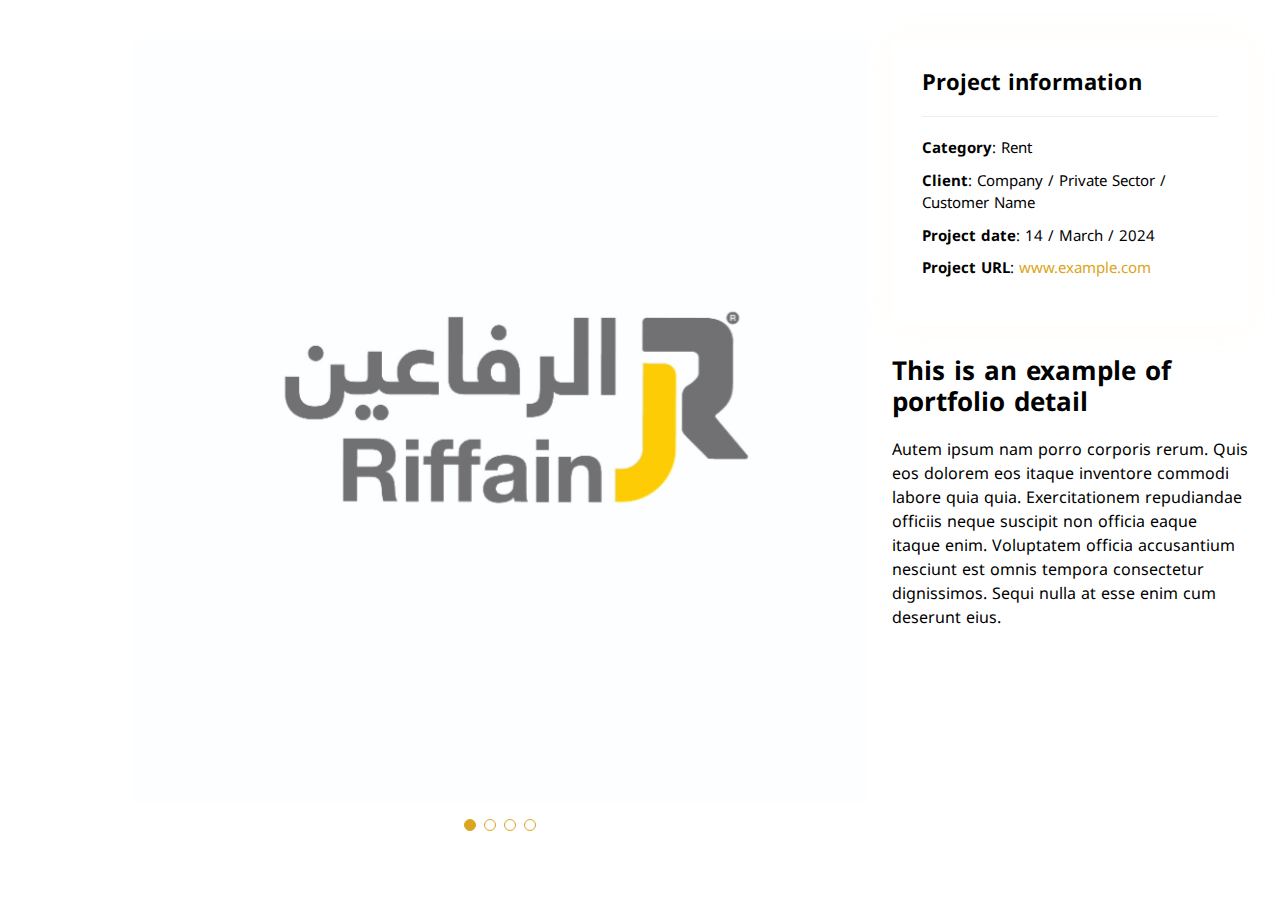
<file: AlRiffain-main/portfolio-details.html>
<!DOCTYPE html>
<html lang="en">

<head>
    <meta charset="utf-8">
    <meta content="width=device-width, initial-scale=1.0" name="viewport">

    <title>AlRiffain Details | Project 1</title>
    <meta content="" name="description">
    <meta content="" name="keywords">

    <!-- Favicons -->
    <link href="assets/img/favicon.png" rel="icon">
    <link href="assets/img/apple-touch-icon.png" rel="apple-touch-icon">

    <!-- Google Fonts -->
    <link href="https://fonts.googleapis.com/css?family=Open+Sans:300,300i,400,400i,600,600i,700,700i|Raleway:300,300i,400,400i,500,500i,600,600i,700,700i|Poppins:300,300i,400,400i,500,500i,600,600i,700,700i" rel="stylesheet">

    <!-- Vendor CSS Files -->
    <link href="assets/vendor/aos/aos.css" rel="stylesheet">
    <link href="assets/vendor/bootstrap/css/bootstrap.min.css" rel="stylesheet">
    <link href="assets/vendor/bootstrap-icons/bootstrap-icons.css" rel="stylesheet">
    <link href="assets/vendor/boxicons/css/boxicons.min.css" rel="stylesheet">
    <link href="assets/vendor/glightbox/css/glightbox.min.css" rel="stylesheet">
    <link href="assets/vendor/swiper/swiper-bundle.min.css" rel="stylesheet">

    <!--  Main CSS File -->
    <link href="assets/css/style.css" rel="stylesheet">

</head>

<body>

    <main id="main">

        <!-- ======= Portfolio Details Section ======= -->
        <section id="portfolio-details" class="portfolio-details">
            <div class="container">

                <div class="row gy-4">

                    <div class="col-lg-8">
                        <div class="portfolio-details-slider swiper">
                            <div class="swiper-wrapper align-items-center">

                                <div class="swiper-slide">
                                    <img src="assets/img/LOGORIFFA.png" alt="">
                                </div>

                                <div class="swiper-slide">
                                    <img src="assets/img/LOGORIFFA.png" alt="">
                                </div>

                                <div class="swiper-slide">
                                    <img src="assets/img/LOGORIFFA.png" alt="">
                                </div>

                                <div class="swiper-slide">
                                    <img src="assets/img/LOGORIFFA.png" alt="">
                                </div>

                            </div>
                            <div class="swiper-pagination"></div>
                        </div>
                    </div>

                    <div class="col-lg-4">
                        <div class="portfolio-info">
                            <h3>Project information</h3>
                            <ul>
                                <li><strong>Category</strong>: Rent</li>
                                <li><strong>Client</strong>: Company / Private Sector / Customer Name</li>
                                <li><strong>Project date</strong>: 14 / March / 2024</li>
                                <li><strong>Project URL</strong>: <a href="#">www.example.com</a></li>
                            </ul>
                        </div>
                        <div class="portfolio-description">
                            <h2>This is an example of portfolio detail</h2>
                            <p>
                                Autem ipsum nam porro corporis rerum. Quis eos dolorem eos itaque inventore commodi labore quia quia. Exercitationem repudiandae officiis neque suscipit non officia eaque itaque enim. Voluptatem officia accusantium nesciunt est omnis tempora consectetur
                                dignissimos. Sequi nulla at esse enim cum deserunt eius.
                            </p>
                        </div>
                    </div>

                </div>

            </div>
        </section>
        <!-- End Portfolio Details Section -->

    </main>
    <!-- End #main -->

    <div id="preloader"></div>
    <a href="#" class="back-to-top d-flex align-items-center justify-content-center"><i class="bi bi-arrow-up-short"></i></a>

    <!-- Vendor JS Files -->
    <script src="assets/vendor/purecounter/purecounter_vanilla.js"></script>
    <script src="assets/vendor/aos/aos.js"></script>
    <script src="assets/vendor/bootstrap/js/bootstrap.bundle.min.js"></script>
    <script src="assets/vendor/glightbox/js/glightbox.min.js"></script>
    <script src="assets/vendor/isotope-layout/isotope.pkgd.min.js"></script>
    <script src="assets/vendor/swiper/swiper-bundle.min.js"></script>
    <script src="assets/vendor/typed.js/typed.umd.js"></script>
    <script src="assets/vendor/waypoints/noframework.waypoints.js"></script>
    <script src="assets/vendor/php-email-form/validate.js"></script>

    <!--  Main JS File -->
    <script src="assets/js/main.js"></script>

</body>

</html>
</file>
<file: AlRiffain-main/assets/css/style.css>
/* General */
 
 @import url('https://fonts.googleapis.com/css2?family=Noto+Kufi+Arabic:wght@300;400;500;600;700;800;900&family=Noto+Serif:wght@300;400;500&display=swap');
 body {
     /* font-family: "Open Sans", sans-serif; */
     font-family: 'Noto Kufi Arabic';
     /* font-family: 'Noto Serif', serif; */
     color: black;
 }
 
 a {
     color: goldenrod;
     text-decoration: none;
 }
 
 a:hover {
     color: goldenrod;
     text-decoration: none;
 }
 
 h1,
 h2,
 h3,
 h4,
 h5,
 h6 {
     /* font-family: "Raleway", sans-serif; */
     font-family: 'Noto Kufi Arabic';
 }
 /*--------------------------------------------------------------
# Back to top button
--------------------------------------------------------------*/
 
 .back-to-top {
     position: fixed;
     visibility: hidden;
     opacity: 0;
     right: 15px;
     bottom: 15px;
     z-index: 996;
     background: rgb(251, 221, 147);
     width: 40px;
     height: 40px;
     border-radius: 50px;
     transition: all 0.4s;
 }
 
 .back-to-top i {
     font-size: 28px;
     color: #fff;
     line-height: 0;
 }
 
 .back-to-top:hover {
     background: goldenrod;
     color: #fff;
 }
 
 .back-to-top.active {
     visibility: visible;
     opacity: 1;
 }
 /*--------------------------------------------------------------
# Preloader
--------------------------------------------------------------*/
 
 #preloader {
     position: fixed;
     top: 0;
     left: 0;
     right: 0;
     bottom: 0;
     z-index: 9999;
     overflow: hidden;
     background: #fff;
 }
 
 #preloader:before {
     content: "";
     position: fixed;
     top: calc(50% - 30px);
     left: calc(50% - 30px);
     border: 6px solid goldenrod;
     border-top-color: #fff;
     border-bottom-color: #fff;
     border-radius: 50%;
     width: 60px;
     height: 60px;
     animation: animate-preloader 1s linear infinite;
 }
 
 @keyframes animate-preloader {
     0% {
         transform: rotate(0deg);
     }
     100% {
         transform: rotate(360deg);
     }
 }
 /*--------------------------------------------------------------
# Disable aos animation delay on mobile devices
--------------------------------------------------------------*/
 
 @media screen and (max-width: 768px) {
     [data-aos-delay] {
         transition-delay: 0 !important;
     }
 }
 /*--------------------------------------------------------------
# Header
--------------------------------------------------------------*/
 
 #header {
     position: fixed;
     top: 0;
     left: 0;
     bottom: 0;
     z-index: 9997;
     transition: all 0.5s;
     padding: 15px;
     overflow-y: auto;
 }
 
 @media (max-width: 991px) {
     #header {
         width: 300px;
         background: #fff;
         border-right: 1px solid black;
         left: -300px;
     }
 }
 
 @media (min-width: 991px) {
     #main {
         margin-left: 100px;
     }
 }
 /*--------------------------------------------------------------
# Navigation Menu
--------------------------------------------------------------*/
 /**
* Desktop Navigation 
*/
 
 .nav-menu {
     padding: 0;
     display: block;
 }
 
 .nav-menu * {
     margin: 0;
     padding: 0;
     list-style: none;
 }
 
 .nav-menu>ul>li {
     position: relative;
     white-space: nowrap;
 }
 
 .nav-menu a,
 .nav-menu a:focus {
     display: flex;
     align-items: center;
     color: black;
     padding: 10px 18px;
     margin-bottom: 8px;
     transition: 0.3s;
     font-size: 15px;
     border-radius: 50px;
     background: #f2f3f5;
     height: 56px;
     width: 100%;
     overflow: hidden;
     transition: 0.3s;
 }
 
 .nav-menu a i,
 .nav-menu a:focus i {
     font-size: 20px;
 }
 
 .nav-menu a span,
 .nav-menu a:focus span {
     padding: 0 5px 0 7px;
     color: #45505b;
 }
 
 @media (min-width: 992px) {
     .nav-menu a,
     .nav-menu a:focus {
         width: 56px;
     }
     .nav-menu a span,
     .nav-menu a:focus span {
         display: none;
         color: #fff;
     }
 }
 
 .nav-menu a:hover,
 .nav-menu .active,
 .nav-menu .active:focus,
 .nav-menu li:hover>a {
     color: #fff;
     background: goldenrod;
 }
 
 .nav-menu a:hover span,
 .nav-menu .active span,
 .nav-menu .active:focus span,
 .nav-menu li:hover>a span {
     color: #fff;
 }
 
 .nav-menu a:hover,
 .nav-menu li:hover>a {
     width: 100%;
     color: #fff;
 }
 
 .nav-menu a:hover span,
 .nav-menu li:hover>a span {
     display: block;
 }
 /**
* Mobile Navigation 
*/
 
 .mobile-nav-toggle {
     position: fixed;
     right: 10px;
     top: 10px;
     z-index: 9998;
     border: 0;
     background: none;
     font-size: 28px;
     transition: all 0.4s;
     outline: none !important;
     line-height: 0;
     cursor: pointer;
     border-radius: 50px;
     padding: 5px;
 }
 
 .mobile-nav-toggle i {
     color: #45505b;
 }
 
 .mobile-nav-active {
     overflow: hidden;
 }
 
 .mobile-nav-active #header {
     left: 0;
 }
 
 .mobile-nav-active .mobile-nav-toggle {
     color: #fff;
     background-color: goldenrod;
 }
 /*--------------------------------------------------------------
# Hero Section
--------------------------------------------------------------*/
 
 #hero {
     width: 100%;
     height: 100vh;
     background: url("../img/LOGORIFFA.png") center left no-repeat;
     background-size: cover;
     position: relative;
 }
 
 @media (min-width: 992px) {
     #hero {
         padding-left: 90px;
     }
 }
 
 #hero:before {
     content: "";
     background: rgba(255, 255, 255, 0.8);
     position: absolute;
     bottom: 0;
     top: 0;
     left: 0;
     right: 0;
 }
 
 #hero h1 {
     margin: 0;
     font-size: 64px;
     font-weight: 700;
     line-height: 56px;
     color: goldenrod;
     font-family: 'Noto Kufi Arabic';
 }
 /* for التأجير, البيع والشراء, التسويق العقاري, الصيانة العامة 24/7, الاستشارات العقارية" */
 
 #hero p {
     color: black;
     margin: 20px 0 0 0;
     font-size: 20px;
     font-family: 'Noto Kufi Arabic';
 }
 
 #hero p span {
     color: goldenrod;
     letter-spacing: 0.1px;
 }
 
 #hero .social-links {
     margin-top: 30px;
 }
 
 #hero .social-links a {
     font-size: 24px;
     display: inline-block;
     color: #45505b;
     line-height: 1;
     margin-right: 20px;
     transition: 0.3s;
 }
 
 #hero .social-links a:hover {
     color: goldenrod;
 }
 
 @media (max-width: 992px) {
     #hero {
         text-align: center;
     }
     #hero h1 {
         font-size: 32px;
         line-height: 36px;
     }
     #hero p {
         margin-top: 10px;
         font-size: 20px;
         line-height: 24px;
     }
 }
 /*--------------------------------------------------------------
# Sections General
--------------------------------------------------------------*/
 
 section {
     padding: 60px 0;
     overflow: hidden;
 }
 
 .section-title {
     text-align: center;
     padding-bottom: 30px;
 }
 
 .section-title h2 {
     font-size: 32px;
     font-weight: bold;
     text-transform: uppercase;
     margin-bottom: 20px;
     padding-bottom: 20px;
     position: relative;
     color: goldenrod;
 }
 
 .section-title h2::before {
     content: "";
     position: absolute;
     display: block;
     width: 120px;
     height: 1px;
     background: #ddd;
     bottom: 1px;
     left: calc(50% - 60px);
 }
 
 .section-title h2::after {
     content: "";
     position: absolute;
     display: block;
     width: 40px;
     height: 3px;
     background: goldenrod;
     bottom: 0;
     left: calc(50% - 20px);
 }
 
 .section-title p {
     margin-bottom: 0;
 }
 /*--------------------------------------------------------------
# About
--------------------------------------------------------------*/
 
 .about .content h3 {
     font-weight: 700;
     font-size: 26px;
     color: black;
 }
 
 .about .content ul {
     list-style: none;
     padding: 0;
 }
 
 .about .content ul li {
     margin-bottom: 20px;
     display: flex;
     align-items: center;
 }
 
 .about .content ul strong {
     margin-right: 10px;
 }
 
 .about .content ul i {
     font-size: 16px;
     margin-right: 5px;
     color: goldenrod;
     line-height: 0;
 }
 
 .about .content p:last-child {
     margin-bottom: 0;
 }
 /*--------------------------------------------------------------
# Services
--------------------------------------------------------------*/
 
 .services .count-box {
     padding: 30px 30px 25px 30px;
     margin-top: 30px;
     width: 100%;
     position: relative;
     text-align: center;
     background: #fff;
 }
 
 .services .count-box i {
     position: absolute;
     top: -25px;
     left: 50%;
     transform: translateX(-50%);
     font-size: 24px;
     background: goldenrod;
     color: #fff;
     border-radius: 50px;
     display: inline-flex;
     align-items: center;
     justify-content: center;
     width: 48px;
     height: 48px;
 }
 
 .services .count-box span {
     font-size: 36px;
     display: block;
     font-weight: 600;
     color: black;
 }
 
 .services .count-box p {
     padding: 0;
     margin: 0;
     /* font-family: "Raleway", sans-serif; */
     font-family: 'Noto Kufi Arabic';
     font-size: 14px;
 }
 /*--------------------------------------------------------------
# Skills
--------------------------------------------------------------*/
 
 .skills .progress {
     height: 60px;
     display: block;
     background: none;
     border-radius: 0;
 }
 
 .skills .progress .skill {
     padding: 10px 0;
     margin: 0;
     text-transform: uppercase;
     display: block;
     font-weight: 600;
     /* font-family: "Poppins", sans-serif; */
     font-family: 'Noto Kufi Arabic';
     color: black;
 }
 
 .skills .progress .skill .val {
     float: right;
     font-style: normal;
 }
 
 .skills .progress-bar-wrap {
     background: #f2f3f5;
 }
 
 .skills .progress-bar {
     width: 1px;
     height: 10px;
     transition: 0.9s;
     background-color: goldenrod;
 }
 /*--------------------------------------------------------------
# history
--------------------------------------------------------------*/
 /* this is Google material icons UI for history icon */
 
 .material-symbols-outlined {
     font-variation-settings: 'FILL' 0, 'wght' 400, 'GRAD' 0, 'opsz' 24
 }
 /* -------------------- */
 
 .history .history-title {
     font-size: 26px;
     font-weight: 700;
     margin-top: 20px;
     margin-bottom: 20px;
     color: goldenrod;
 }
 
 .history .history-item {
     padding: 0 0 20px 20px;
     margin-top: -2px;
     border-left: 2px solid goldenrod;
     position: relative;
 }
 
 .history .history-item h4 {
     line-height: 18px;
     font-size: 18px;
     font-weight: 600;
     text-transform: uppercase;
     /* font-family: "Poppins", sans-serif; */
     font-family: 'Noto Kufi Arabic';
     font-family: 'Tinos', serif;
     color: black;
     margin-bottom: 10px;
 }
 
 @import url('https://fonts.googleapis.com/css2?family=Tinos&display=swap');
 .history .history-item h5 {
     font-size: 16px;
     background: #f5f3e6;
     padding: 5px 15px;
     display: inline-block;
     font-weight: 600;
     margin-bottom: 10px;
 }
 
 .history .history-item ul {
     padding-left: 20px;
 }
 
 .history .history-item ul li {
     padding-bottom: 10px;
 }
 
 .history .history-item:last-child {
     padding-bottom: 0;
 }
 
 .history .history-item::before {
     content: "";
     position: absolute;
     width: 16px;
     height: 16px;
     border-radius: 50px;
     left: -9px;
     top: 0;
     background: #fff;
     border: 2.7px solid goldenrod;
 }
 /*--------------------------------------------------------------
# Portfolio
--------------------------------------------------------------*/
 
 .portfolio .portfolio-item {
     margin-bottom: 30px;
 }
 
 .portfolio #portfolio-flters {
     padding: 0;
     margin: 0 auto 25px auto;
     list-style: none;
     text-align: center;
     background: #fff;
     border-radius: 50px;
     padding: 2px 15px;
 }
 
 .portfolio #portfolio-flters li {
     cursor: pointer;
     display: inline-block;
     padding: 10px 15px;
     font-size: 14px;
     font-weight: 600;
     line-height: 1;
     text-transform: uppercase;
     color: black;
     margin-bottom: 5px;
     transition: all 0.3s ease-in-out;
 }
 
 .portfolio #portfolio-flters li:hover,
 .portfolio #portfolio-flters li.filter-active {
     color: goldenrod;
 }
 
 .portfolio #portfolio-flters li:last-child {
     margin-right: 0;
 }
 
 .portfolio .portfolio-wrap {
     transition: 0.3s;
     position: relative;
     overflow: hidden;
     z-index: 1;
     background: rgba(255, 255, 255, 0.8);
 }
 
 .portfolio .portfolio-wrap::before {
     content: "";
     background: rgba(255, 255, 255, 0.7);
     position: absolute;
     left: 30px;
     right: 30px;
     top: 30px;
     bottom: 30px;
     transition: all ease-in-out 0.3s;
     z-index: 2;
     opacity: 0;
 }
 
 .portfolio .portfolio-wrap .portfolio-info {
     opacity: 0;
     position: absolute;
     top: 0;
     left: 0;
     right: 0;
     bottom: 0;
     text-align: center;
     z-index: 3;
     transition: all ease-in-out 0.3s;
     display: flex;
     flex-direction: column;
     justify-content: center;
     align-items: center;
 }
 
 .portfolio .portfolio-wrap .portfolio-info::before {
     display: block;
     content: "";
     width: 48px;
     height: 48px;
     position: absolute;
     top: 35px;
     left: 35px;
     border-top: 3px solid goldenrod;
     border-left: 3px solid goldenrod;
     transition: all 0.5s ease 0s;
     z-index: 9994;
 }
 
 .portfolio .portfolio-wrap .portfolio-info::after {
     display: block;
     content: "";
     width: 48px;
     height: 48px;
     position: absolute;
     bottom: 35px;
     right: 35px;
     border-bottom: 3px solid goldenrod;
     border-right: 3px solid goldenrod;
     transition: all 0.5s ease 0s;
     z-index: 9994;
 }
 
 .portfolio .portfolio-wrap .portfolio-info h4 {
     font-size: 20px;
     color: goldenrod;
     font-weight: 600;
 }
 
 .portfolio .portfolio-wrap .portfolio-info p {
     color: black;
     font-size: 14px;
     text-transform: uppercase;
     padding: 0;
     margin: 0;
 }
 
 .portfolio .portfolio-wrap .portfolio-links {
     text-align: center;
     z-index: 4;
 }
 
 .portfolio .portfolio-wrap .portfolio-links a {
     color: black;
     margin: 0 2px;
     font-size: 28px;
     display: inline-block;
     transition: 0.3s;
 }
 
 .portfolio .portfolio-wrap .portfolio-links a:hover {
     color: goldenrod;
 }
 
 .portfolio .portfolio-wrap:hover::before {
     top: 0;
     left: 0;
     right: 0;
     bottom: 0;
     opacity: 1;
 }
 
 .portfolio .portfolio-wrap:hover .portfolio-info {
     opacity: 1;
 }
 
 .portfolio .portfolio-wrap:hover .portfolio-info::before {
     top: 15px;
     left: 15px;
 }
 
 .portfolio .portfolio-wrap:hover .portfolio-info::after {
     bottom: 15px;
     right: 15px;
 }
 /*--------------------------------------------------------------
# Portfolio Details
--------------------------------------------------------------*/
 
 .portfolio-details {
     padding-top: 40px;
 }
 
 .portfolio-details .portfolio-details-slider img {
     width: 100%;
 }
 
 .portfolio-details .portfolio-details-slider .swiper-pagination {
     margin-top: 20px;
     position: relative;
 }
 
 .portfolio-details .portfolio-details-slider .swiper-pagination .swiper-pagination-bullet {
     width: 12px;
     height: 12px;
     background-color: #fff;
     opacity: 1;
     border: 1px solid goldenrod;
 }
 
 .portfolio-details .portfolio-details-slider .swiper-pagination .swiper-pagination-bullet-active {
     background-color: goldenrod;
 }
 
 .portfolio-details .portfolio-info {
     padding: 30px;
     box-shadow: 0px 0 30px rgba(251, 221, 147, 0.08);
 }
 
 .portfolio-details .portfolio-info h3 {
     font-size: 22px;
     font-weight: 700;
     margin-bottom: 20px;
     padding-bottom: 20px;
     border-bottom: 1px solid #eee;
 }
 
 .portfolio-details .portfolio-info ul {
     list-style: none;
     padding: 0;
     font-size: 15px;
 }
 
 .portfolio-details .portfolio-info ul li+li {
     margin-top: 10px;
 }
 
 .portfolio-details .portfolio-description {
     padding-top: 30px;
 }
 
 .portfolio-details .portfolio-description h2 {
     font-size: 26px;
     font-weight: 700;
     margin-bottom: 20px;
 }
 
 .portfolio-details .portfolio-description p {
     padding: 0;
 }
 /*--------------------------------------------------------------
# Services
--------------------------------------------------------------*/
 
 .services .icon-box {
     text-align: center;
     padding: 70px 20px 80px 20px;
     transition: all ease-in-out 0.3s;
     background: #fff;
     box-shadow: 0px 5px 90px 0px rgba(251, 221, 147, 0.05);
 }
 
 .services .icon-box .icon {
     margin: 0 auto;
     width: 100px;
     height: 100px;
     display: flex;
     align-items: center;
     justify-content: center;
     transition: ease-in-out 0.3s;
     position: relative;
 }
 
 .services .icon-box .icon i {
     font-size: 36px;
     transition: 0.5s;
     position: relative;
 }
 
 .services .icon-box .icon svg {
     position: absolute;
     top: 0;
     left: 0;
 }
 
 .services .icon-box .icon svg path {
     transition: 0.5s;
     fill: #f5f5f5;
 }
 
 .services .icon-box h4 {
     font-weight: 600;
     margin: 10px 0 15px 0;
     font-size: 22px;
 }
 
 .services .icon-box h4 a {
     color: black;
     transition: ease-in-out 0.3s;
 }
 
 .services .icon-box p {
     line-height: 24px;
     font-size: 14px;
     margin-bottom: 0;
 }
 
 .services .icon-box:hover {
     border-color: #fff;
     box-shadow: 0px 0 35px 0 rgba(251, 221, 147, 0.82);
 }
 
 .services .iconbox-blue i {
     color: goldenrod;
 }
 
 .services .iconbox-blue:hover .icon i {
     color: whitesmoke;
 }
 
 .services .iconbox-blue:hover .icon path {
     fill: goldenrod;
 }
 
 .services .iconbox-orange i {
     color: goldenrod;
 }
 
 .services .iconbox-orange:hover .icon i {
     color: whitesmoke;
 }
 
 .services .iconbox-orange:hover .icon path {
     fill: goldenrod;
 }
 
 .services .iconbox-pink i {
     color: goldenrod;
 }
 
 .services .iconbox-pink:hover .icon i {
     color: whitesmoke;
 }
 
 .services .iconbox-pink:hover .icon path {
     fill: goldenrod;
 }
 
 .services .iconbox-yellow i {
     color: goldenrod;
 }
 
 .services .iconbox-yellow:hover .icon i {
     color: whitesmoke;
 }
 
 .services .iconbox-yellow:hover .icon path {
     fill: goldenrod;
 }
 
 .services .iconbox-red i {
     color: goldenrod;
 }
 
 .services .iconbox-red:hover .icon i {
     color: whitesmoke;
 }
 
 .services .iconbox-red:hover .icon path {
     fill: goldenrod;
 }
 
 .services .iconbox-teal i {
     color: goldenrod;
 }
 
 .services .iconbox-teal:hover .icon i {
     color: whitesmoke;
 }
 
 .services .iconbox-teal:hover .icon path {
     fill: goldenrod;
 }
 /*--------------------------------------------------------------
# Testimonials
--------------------------------------------------------------*/
 
 .testimonials .section-header {
     margin-bottom: 40px;
 }
 
 .testimonials .testimonials-carousel,
 .testimonials .testimonials-slider {
     overflow: hidden;
 }
 
 .testimonials .testimonial-item {
     text-align: center;
 }
 
 .testimonials .testimonial-item .testimonial-img {
     width: 120px;
     border-radius: 50%;
     border: 4px solid #fff;
     margin: 0 auto;
 }
 
 .testimonials .testimonial-item h3 {
     font-size: 20px;
     font-weight: bold;
     margin: 10px 0 5px 0;
     color: #111;
 }
 
 .testimonials .testimonial-item h4 {
     font-size: 14px;
     color: goldenrod;
     margin: 0 0 15px 0;
 }
 
 .testimonials .testimonial-item .quote-icon-left,
 .testimonials .testimonial-item .quote-icon-right {
     color: goldenrod;
     font-size: 26px;
 }
 
 .testimonials .testimonial-item .quote-icon-left {
     display: inline-block;
     left: -5px;
     position: relative;
 }
 
 .testimonials .testimonial-item .quote-icon-right {
     display: inline-block;
     right: -5px;
     position: relative;
     top: 10px;
 }
 
 .testimonials .testimonial-item p {
     font-style: italic;
     margin: 0 auto 15px auto;
 }
 
 .testimonials .swiper-pagination {
     margin-top: 20px;
     position: relative;
 }
 
 .testimonials .swiper-pagination .swiper-pagination-bullet {
     width: 12px;
     height: 12px;
     background-color: #fff;
     opacity: 1;
     border: 1px solid goldenrod;
 }
 
 .testimonials .swiper-pagination .swiper-pagination-bullet-active {
     background-color: goldenrod;
 }
 
 @media (min-width: 992px) {
     .testimonials .testimonial-item p {
         width: 80%;
     }
 }
 /*--------------------------------------------------------------
# Contact
--------------------------------------------------------------*/
 
 .contact .info {
     width: 100%;
     background: white;
 }
 
 .contact .info i {
     font-size: 20px;
     color: goldenrod;
     float: left;
     width: 44px;
     height: 44px;
     background: whitesmoke;
     display: flex;
     justify-content: center;
     align-items: center;
     border-radius: 50px;
     transition: all 0.3s ease-in-out;
 }
 
 .contact .info h4 {
     padding: 0 0 0 60px;
     font-size: 22px;
     font-weight: 600;
     margin-bottom: 5px;
     color: goldenrod;
 }
 
 .contact .info p {
     padding: 0 0 0 60px;
     margin-bottom: 0;
     font-size: 14px;
     color: black;
 }
 
 .contact .info .email,
 .contact .info .phone {
     margin-top: 40px;
 }
 
 .contact .info .email:hover i,
 .contact .info .address:hover i,
 .contact .info .phone:hover i {
     background: goldenrod;
     color: white;
 }
 
 .contact .php-email-form {
     width: 100%;
     background: white;
 }
 
 .contact .php-email-form .form-group {
     padding-bottom: 8px;
 }
 
 .contact .php-email-form .error-message {
     display: none;
     color: white;
     background: goldenrod;
     text-align: left;
     padding: 15px;
     font-weight: 600;
 }
 
 .contact .php-email-form .error-message br+br {
     margin-top: 25px;
 }
 
 .contact .php-email-form .sent-message {
     display: none;
     color: white;
     background: goldenrod;
     text-align: center;
     padding: 15px;
     font-weight: 600;
 }
 
 .contact .php-email-form .loading {
     display: none;
     background: whitesmoke;
     text-align: center;
     padding: 15px;
 }
 
 .contact .php-email-form .loading:before {
     content: "";
     display: inline-block;
     border-radius: 50%;
     width: 24px;
     height: 24px;
     margin: 0 10px -6px 0;
     border: 3px solid goldenrod;
     border-top-color: whitesmoke;
     animation: animate-loading 1s linear infinite;
 }
 
 .contact .php-email-form input,
 .contact .php-email-form textarea {
     border-radius: 4px;
     box-shadow: none;
     font-size: 14px;
 }
 
 .contact .php-email-form input[type=text],
 .contact .php-email-form input[type=email] {
     height: 44px;
 }
 
 .contact .php-email-form textarea {
     padding: 10px 12px;
 }
 
 .contact .php-email-form button[type=submit] {
     background: goldenrod;
     border: 0;
     padding: 10px 35px;
     color: white;
     transition: 0.4s;
     border-radius: 50px;
 }
 
 .contact .php-email-form button[type=submit]:hover {
     background: goldenrod;
 }
 
 @keyframes animate-loading {
     0% {
         transform: rotate(0deg);
     }
     100% {
         transform: rotate(360deg);
     }
 }
 /*--------------------------------------------------------------
# Footer
--------------------------------------------------------------*/
 
 #footer {
     background: whitesmoke;
     color: black;
     font-size: 14px;
     text-align: center;
     padding: 30px 0;
 }
 
 #footer h3 {
     font-size: 36px;
     font-weight: 700;
     position: relative;
     /* font-family: "Poppins", sans-serif; */
     font-family: 'Noto Kufi Arabic';
     font-family: 'Tinos', serif;
     padding: 0;
     margin: 0 0 15px 0;
 }
 
 #footer p {
     font-size: 15;
     font-style: italic;
     padding: 0;
     margin: 0 0 15px 0;
 }
 
 #footer .social-links {
     margin: 0 0 40px 0;
 }
 
 #footer .social-links a {
     font-size: 18px;
     display: inline-block;
     background: goldenrod;
     color: white;
     line-height: 1;
     padding: 8px 0;
     margin-right: 4px;
     border-radius: 50%;
     text-align: center;
     width: 36px;
     height: 36px;
     transition: 0.3s;
 }
 
 #footer .social-links a:hover {
     background: rgb(251, 221, 147);
     color: white;
     text-decoration: none;
 }
 
 #footer .copyright {
     margin: 0 0 5px 0;
 }
 
 #footer .credits {
     font-size: 13px;
 }
</file>
